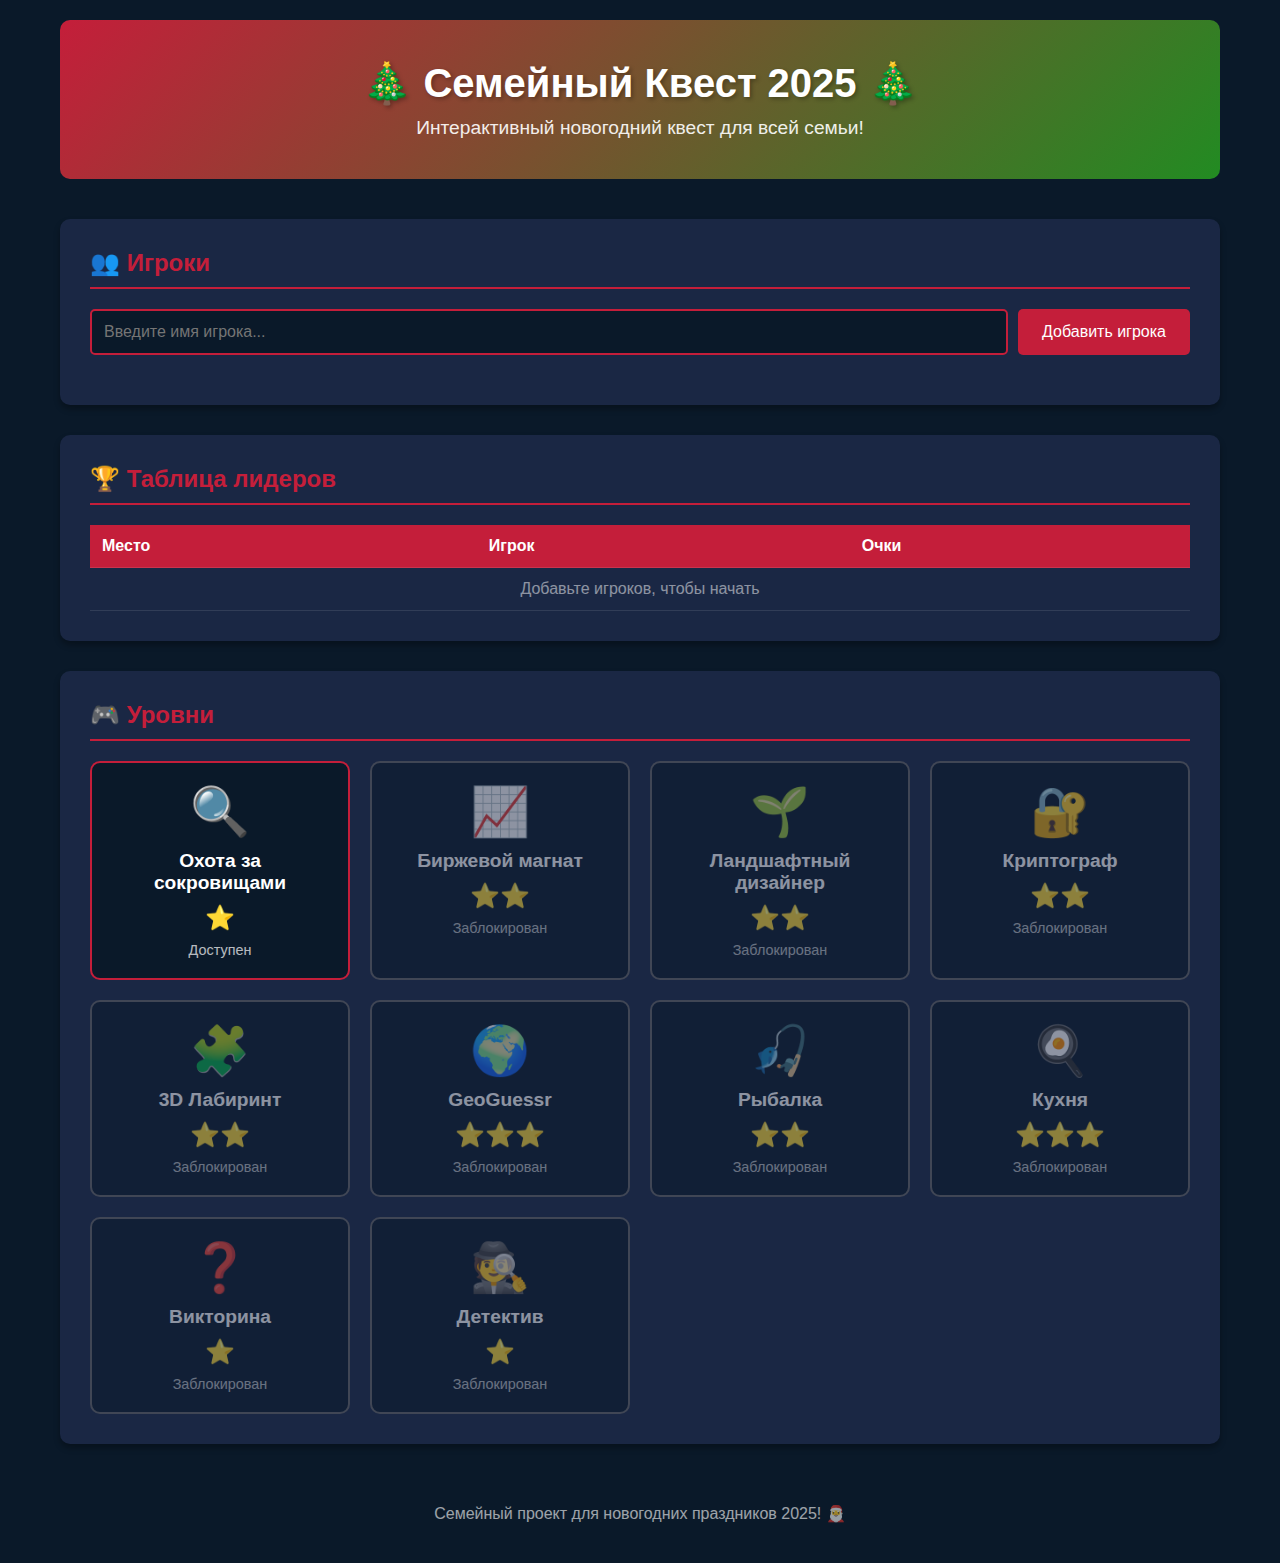
<file: index.html>
<!DOCTYPE html>
<html lang="ru">
<head>
  <meta charset="UTF-8">
  <meta name="viewport" content="width=device-width, initial-scale=1.0">
  <title>🎄 Семейный Новогодний Квест 2025</title>
  <link rel="stylesheet" href="css/main.css">
  <link rel="stylesheet" href="css/animations.css">
  <link rel="stylesheet" href="css/themes/new-year.css">
  <style>
    .container {
      max-width: 1200px;
      margin: 0 auto;
      padding: 20px;
    }

    header {
      text-align: center;
      padding: 40px 20px;
      background: linear-gradient(135deg, var(--primary-color), var(--secondary-color));
      margin-bottom: 40px;
      border-radius: 10px;
    }

    header h1 {
      font-size: 2.5rem;
      margin-bottom: 10px;
      text-shadow: 2px 2px 4px rgba(0, 0, 0, 0.3);
    }

    header p {
      font-size: 1.2rem;
      opacity: 0.9;
    }

    .section {
      background: var(--card-background);
      padding: 30px;
      margin-bottom: 30px;
      border-radius: 10px;
      box-shadow: 0 4px 6px rgba(0, 0, 0, 0.3);
    }

    .section h2 {
      margin-bottom: 20px;
      color: var(--primary-color);
      border-bottom: 2px solid var(--primary-color);
      padding-bottom: 10px;
    }

    /* Управление игроками */
    .player-controls {
      display: flex;
      gap: 10px;
      margin-bottom: 20px;
    }

    .player-controls input {
      flex: 1;
      padding: 12px;
      background: var(--background-color);
      border: 2px solid var(--primary-color);
      color: var(--text-color);
      border-radius: 5px;
      font-size: 1rem;
    }

    .player-controls button {
      padding: 12px 24px;
      background: var(--primary-color);
      border: none;
      color: var(--text-color);
      border-radius: 5px;
      cursor: pointer;
      font-size: 1rem;
      transition: all 0.3s;
    }

    .player-controls button:hover {
      background: #a01729;
      transform: translateY(-2px);
    }

    #player-list {
      display: flex;
      flex-wrap: wrap;
      gap: 10px;
    }

    .player-tag {
      background: var(--secondary-color);
      padding: 8px 16px;
      border-radius: 20px;
      display: flex;
      align-items: center;
      gap: 10px;
    }

    .player-tag button {
      background: rgba(255, 255, 255, 0.2);
      border: none;
      color: var(--text-color);
      border-radius: 50%;
      width: 24px;
      height: 24px;
      cursor: pointer;
      display: flex;
      align-items: center;
      justify-content: center;
    }

    .player-tag button:hover {
      background: rgba(255, 255, 255, 0.4);
    }

    /* Таблица лидеров */
    .leaderboard-table {
      width: 100%;
      border-collapse: collapse;
    }

    .leaderboard-table th,
    .leaderboard-table td {
      padding: 12px;
      text-align: left;
      border-bottom: 1px solid rgba(255, 255, 255, 0.1);
    }

    .leaderboard-table th {
      background: var(--primary-color);
      font-weight: bold;
    }

    .leaderboard-table tr:hover {
      background: rgba(255, 255, 255, 0.05);
    }

    /* Сетка уровней */
    .levels-grid {
      display: grid;
      grid-template-columns: repeat(auto-fill, minmax(250px, 1fr));
      gap: 20px;
    }

    .level-card {
      background: var(--background-color);
      border: 2px solid var(--primary-color);
      border-radius: 10px;
      padding: 20px;
      text-decoration: none;
      color: var(--text-color);
      transition: all 0.3s;
      position: relative;
      overflow: hidden;
    }

    .level-card:hover {
      transform: translateY(-5px);
      box-shadow: 0 8px 16px rgba(196, 30, 58, 0.3);
      animation: glow 2s infinite;
    }

    .level-card.locked {
      opacity: 0.5;
      cursor: not-allowed;
      border-color: #666;
    }

    .level-card.locked:hover {
      transform: none;
      animation: none;
    }

    .level-icon {
      font-size: 3rem;
      text-align: center;
      margin-bottom: 10px;
    }

    .level-name {
      font-size: 1.2rem;
      font-weight: bold;
      text-align: center;
      margin-bottom: 10px;
    }

    .level-difficulty {
      text-align: center;
      font-size: 1.5rem;
      margin-bottom: 10px;
    }

    .level-status {
      text-align: center;
      font-size: 0.9rem;
      opacity: 0.7;
    }

    footer {
      text-align: center;
      padding: 20px;
      margin-top: 40px;
      opacity: 0.6;
    }
  </style>
</head>
<body>
  <div class="container">
    <header>
      <h1>🎄 Семейный Квест 2025 🎄</h1>
      <p>Интерактивный новогодний квест для всей семьи!</p>
    </header>

    <!-- Управление игроками -->
    <section class="section">
      <h2>👥 Игроки</h2>
      <div class="player-controls">
        <input type="text" id="player-name-input" placeholder="Введите имя игрока..." />
        <button id="add-player-btn">Добавить игрока</button>
      </div>
      <div id="player-list"></div>
    </section>

    <!-- Таблица лидеров -->
    <section class="section">
      <h2>🏆 Таблица лидеров</h2>
      <table class="leaderboard-table">
        <thead>
          <tr>
            <th>Место</th>
            <th>Игрок</th>
            <th>Очки</th>
          </tr>
        </thead>
        <tbody id="leaderboard-body">
          <tr>
            <td colspan="3" style="text-align: center; opacity: 0.5;">Добавьте игроков, чтобы начать</td>
          </tr>
        </tbody>
      </table>
    </section>

    <!-- Уровни -->
    <section class="section">
      <h2>🎮 Уровни</h2>
      <div class="levels-grid" id="levels-grid"></div>
    </section>

    <footer>
      <p>Семейный проект для новогодних праздников 2025! 🎅</p>
    </footer>
  </div>

  <script src="js/core/storage.js"></script>
  <script src="js/core/players.js"></script>
  <script src="js/core/leaderboard.js"></script>
  <script src="js/core/app.js"></script>
  <script>
    // Загрузка данных уровней
    fetch('assets/data/levels.json')
      .then(response => response.json())
      .then(data => {
        const levelsGrid = document.getElementById('levels-grid');
        data.levels.forEach(level => {
          const card = document.createElement('a');
          card.href = level.status === 'available' ? `levels/level${level.id}-${level.slug}.html` : '#';
          card.className = `level-card ${level.status}`;
          
          const stars = '⭐'.repeat(level.difficulty);
          
          card.innerHTML = `
            <div class="level-icon">${level.icon}</div>
            <div class="level-name">${level.name}</div>
            <div class="level-difficulty">${stars}</div>
            <div class="level-status">${level.status === 'available' ? 'Доступен' : 'Заблокирован'}</div>
          `;
          
          if (level.status === 'locked') {
            card.addEventListener('click', (e) => e.preventDefault());
          }
          
          levelsGrid.appendChild(card);
        });
      })
      .catch(error => console.error('Ошибка загрузки уровней:', error));

    // Управление игроками
    const playerNameInput = document.getElementById('player-name-input');
    const addPlayerBtn = document.getElementById('add-player-btn');
    const playerList = document.getElementById('player-list');

    function renderPlayers() {
      playerList.innerHTML = '';
      Players.list.forEach(player => {
        const tag = document.createElement('div');
        tag.className = 'player-tag';
        tag.innerHTML = `
          <span>${player.name}</span>
          <button onclick="removePlayer('${player.name}')">×</button>
        `;
        playerList.appendChild(tag);
      });
      Leaderboard.render();
    }

    function removePlayer(name) {
      Players.remove(name);
      renderPlayers();
    }

    addPlayerBtn.addEventListener('click', () => {
      const name = playerNameInput.value.trim();
      if (name) {
        Players.add(name);
        playerNameInput.value = '';
        renderPlayers();
      }
    });

    playerNameInput.addEventListener('keypress', (e) => {
      if (e.key === 'Enter') {
        addPlayerBtn.click();
      }
    });

    // Обновленная таблица лидеров
    Leaderboard.render = function() {
      const leaderboardBody = document.getElementById('leaderboard-body');
      const players = Players.list.sort((a, b) => b.score - a.score);
      
      if (players.length === 0) {
        leaderboardBody.innerHTML = '<tr><td colspan="3" style="text-align: center; opacity: 0.5;">Добавьте игроков, чтобы начать</td></tr>';
        return;
      }
      
      leaderboardBody.innerHTML = players.map((player, index) => `
        <tr>
          <td>${index + 1}</td>
          <td>${player.name}</td>
          <td>${player.score}</td>
        </tr>
      `).join('');
    };

    // Инициализация при загрузке
    renderPlayers();
  </script>
</body>
</html>
</file>
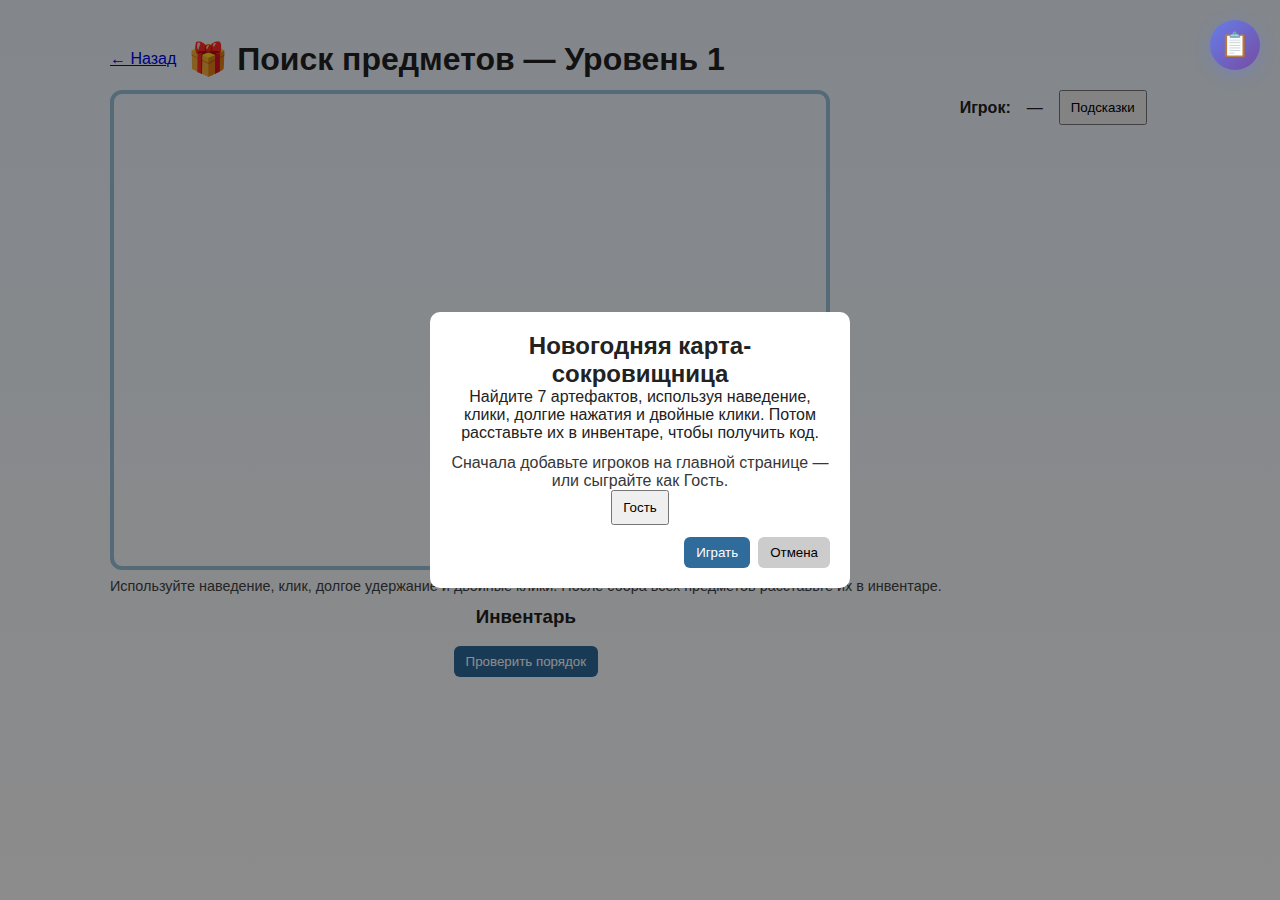
<file: levels/level1-treasure.html>
<!DOCTYPE html>
<html lang="ru">
<head>
    <meta charset="UTF-8">
    <meta name="viewport" content="width=device-width, initial-scale=1.0">
    <title>Уровень 1 — Поиск предметов</title>
    <link rel="stylesheet" href="../css/main.css">
    <style>
        /* Минимальные стили для уровня */
        body {
            font-family: sans-serif;
            background: linear-gradient(#eef6ff, #fff);
            color: #222;
            padding: 20px;
        }

        .game-wrap {
            max-width: 1000px;
            margin: 0 auto;
        }

        .hud {
            display: flex;
            gap: 16px;
            justify-content: space-between;
            align-items: center;
            margin-bottom: 12px;
        }

        .scene-wrap {
            position: relative;
            width: 720px;
            height: 480px;
            border-radius: 12px;
            overflow: hidden;
            background-size: cover;
            background-position: center;
            border: 4px solid #9cc1d9;
        }

        .hotspot {
            position: absolute;
            width: 80px;
            height: 80px;
            border-radius: 8px;
            cursor: pointer;
            transition: transform 0.18s, box-shadow 0.18s, opacity 0.18s;
        }

        .hotspot.hovered {
            transform: scale(1.06);
            box-shadow: 0 6px 18px rgba(0, 0, 0, 0.25);
            opacity: 1;
        }

        .hotspot.revealed::after {
            content: attr(data-icon);
            position: absolute;
            left: 50%;
            top: 50%;
            transform: translate(-50%, -50%);
            font-size: 28px;
            pointer-events: none;
        }

        .inventory {
            display: flex;
            gap: 8px;
            margin-top: 12px;
            align-items: center;
        }

        .slot {
            width: 88px;
            height: 88px;
            border: 2px dashed #b8d7e6;
            border-radius: 8px;
            display: flex;
            align-items: center;
            justify-content: center;
            background: #fff;
            cursor: pointer;
            transition: transform 0.25s;
            position: relative;
        }

        .slot.selected {
            outline: 3px solid #ffd36b;
            transform: scale(1.03);
        }

        .slot.correct {
            box-shadow: 0 0 0 3px rgba(100, 255, 100, 0.18) inset;
        }

        .slot.wrong {
            animation: shake 0.45s;
        }

        @keyframes shake {
            0% {
                transform: translateX(0)
            }
            20% {
                transform: translateX(-6px)
            }
            60% {
                transform: translateX(6px)
            }
            100% {
                transform: translateX(0)
            }
        }

        .hint-panel {

            width: 320px;
            background: #fff;
            border-radius: 10px;
            padding: 12px;
            box-shadow: 0 8px 24px rgba(0, 0, 0, 0.25);
            display: none;
            z-index: 50;
        }

        .code-modal {
            position: fixed;
            left: 0;
            top: 0;
            right: 0;
            bottom: 0;
            display: flex;
            align-items: center;
            justify-content: center;
            background: rgba(0, 0, 0, 0.45);
        }

        .code-card {
            background: #fff;
            padding: 20px;
            border-radius: 10px;
            width: 420px;
            text-align: center;
        }

        .item-highlight {
            z-index: 60 !important;
            transform: scale(1.14) !important;
            box-shadow: 0 18px 44px rgba(255, 240, 120, 0.6) !important;
            opacity: 1 !important;
            pointer-events: auto !important;
        }

        .modal-content {
            background: white;
            padding: 40px;
            border-radius: 12px;
            max-width: 600px;
            width: 100%;
            box-shadow: 0 10px 40px rgba(0, 0, 0, 0.3);
            max-height: 80vh;
            overflow-y: auto;
        }

        .modal-content h3 {
            color: #667eea;
            margin-top: 20px;
            margin-bottom: 10px;
            font-size: 1.1em;
        }

        .modal-content p {
            color: #666;
            line-height: 1.6;
            margin-bottom: 10px;
        }

        .modal-header {
            display: flex;
            justify-content: space-between;
            align-items: center;
            margin-bottom: 20px;
            border-bottom: 2px solid #eee;
            padding-bottom: 15px;
        }

        .modal-header h2 {
            margin: 0;
            color: #333;
        }

        .modal-content ol, .modal-content ul {
            color: #666;
            margin-left: 20px;
            margin-bottom: 15px;
            line-height: 1.8;
        }

        .rules-button {
            width: 45px;
            height: 45px;
            font-size: 1.2em;
            top: 15px;
            right: 15px;
        }

        .rules-button {
            position: fixed;
            top: 20px;
            right: 20px;
            width: 50px;
            height: 50px;
            border-radius: 50%;
            background: linear-gradient(135deg, #667eea 0%, #764ba2 100%);
            border: none;
            color: white;
            font-size: 1.5em;
            cursor: pointer;
            box-shadow: 0 4px 15px rgba(102, 126, 234, 0.4);
            transition: all 0.3s ease;
            z-index: 999;
            display: flex;
            align-items: center;
            justify-content: center;
        }

        .modal {
            display: none;
            position: fixed;
            top: 0;
            left: 0;
            width: 100%;
            height: 100%;
            background: rgba(0, 0, 0, 0.5);
            justify-content: center;
            align-items: center;
            z-index: 1000;
            padding: 20px;
        }

        .rules-button:hover {
            transform: scale(1.1);
            box-shadow: 0 6px 20px rgba(102, 126, 234, 0.6);
        }

    </style>

</head>
<body>
<!-- ПОСТОЯННАЯ КНОПКА ПРАВИЛ -->
<button class="rules-button" id="rules-btn1" title="Показать правила">
    📋
</button>
<!-- МОДАЛ ПРАВИЛ -->
<div id="rules-modal" class="modal">
    <div class="modal-content">
        <div class="modal-header">
            <h2>📖 Правила игры</h2>
        </div>

        <h3>🎯 Цель игры</h3>
        <p>Найти 7 предметов на картинке, расставить их в нужном порядке в инвентаре и получить код для открытия
            след.уровня</p>

        <h3>😨 Что происходит?</h3>
        <ol>
            <li>Перед вами статическая картинка, на ней спрятаны 7 предметов (артефактов) и их не видно сразу
            </li>
            <li>Вы можете навести мышку на определённую область, которая подсвечивается при наведении(но это не всегда
                видно)
            </li>
            <li>Вы можете кликать на картинку, чтобы понять, есть ли в этой области предмет или нет</li>
            <li>Затем вам надо собрать предмет. Существует несколько видов взаимодействия(ниже)</li>
            <li>Когда собраны все предметы, то нужно менять их местами, чтобы получить правильную последовательность.
            </li>
            <li>Полученный код надо скопировать и вставить в поле следующего уровня</code></li>

        </ol>

        <h3>📋 Виды взаимодействия</h3>
        <ol>
            <li>
                Простой клик
            </li>
            <li>
                Двойной клик
            </li>
            <li>
                Долгое нажатие (удержание)
            </li>
            <li>
                Многократные клики (около 12)
            </li>
            <li>
                Движение мышкой (зажать левую кнопку и водить вверх-вниз)
                Движение, как буд-то ставите галочку
            </li>
        </ol>

        <h3>⚠️ Важные моменты</h3>
        <ul>
            <li>Есть 9 подсказок, по 1 на каждую область. Логика в них странная, но они должны помочь.</li>
            <li>При наведении на область меняется курсор</li>
            <li>Я не знаю, как это объяснить, но некоторые области надо "прочёсывать" мышкой, как будто вы что-то
                стираете или рисуете. Просто водите мышкой туда-сюда, пока не появится реакция.
            </li>

        </ul>
        <h3>Желаю успехов</h3>

    </div>
</div>

<div style="max-width:1100px;margin:0 auto;padding:20px;">
    <header style="display:flex;align-items:center;gap:12px;">
        <a href="../index.html" id="back-btn">← Назад</a>
        <h1>🎁 Поиск предметов — Уровень 1</h1>
    </header>

    <div style="display:flex;gap:18px;margin-top:12px;">
        <div>
            <div class="scene-wrap" id="scene" aria-label="Сцена уровня">
                <!-- overlay для режима "мамино зрение" -->
                <div id="vision-overlay" class="vision-overlay" aria-hidden="true"></div>
            </div>
            <p style="margin-top:8px; font-size:0.9rem; opacity:0.85;">Используйте наведение, клик, долгое удержание и
                двойные клики. После сбора всех предметов расставьте их в инвентаре.</p>

            <!-- ИНВЕНТАРЬ: перенёс под картинку -->
            <h3 style="margin-top:12px; text-align:center;">Инвентарь</h3>
            <div class="inventory" id="inventory"
                 style="display:flex;gap:8px;justify-content:center;flex-wrap:wrap;margin-top:8px;"></div>
            <div style="display:flex;gap:8px;justify-content:center;margin-top:10px;">
                <button id="check-order"
                        style="padding:8px 12px;background:#2f6b9b;color:#fff;border-radius:6px;border:none;">Проверить
                    порядок
                </button>
            </div>
        </div>

        <div style="flex:1;">
            <div style="display:flex;gap:8px;align-items:center;margin-bottom:10px;">
                <strong>Игрок:</strong> <span id="current-player" style="margin-left:8px;">—</span>
                <button id="hint-toggle" title="Подсказки" style="margin-left:8px;padding:8px 10px;">Подсказки</button>
            </div>


            <div class="hint-panel" id="hint-panel">
                <h4>Подсказки</h4>
                <div id="hint-text" style="min-height:56px;opacity:0.95"></div>
                <div style="margin-top:12px;display:flex;gap:8px;justify-content:flex-end;">
                    <button id="hint-next" style="padding:6px 10px;">Следующая</button>
                </div>
            </div>
            <div id="puzzle-info" style="margin-top:40px; font-size:0.95rem; opacity:0.9;"></div>
        </div>
    </div>
</div>

<!-- Стартовый модал: дисклеймер + выбор игрока кнопками -->
<div id="start-modal" class="code-modal" style="display:none;">
    <div class="code-card">
        <h2>Новогодняя карта-сокровищница</h2>
        <p>Найдите 7 артефактов, используя наведение, клики, долгие нажатия и двойные клики. Потом расставьте их в
            инвентаре, чтобы получить код.</p>
        <div style="margin:12px 0;">
            <div id="player-list-buttons" style="display:flex;flex-wrap:wrap;gap:8px;justify-content:center;">
                <!-- кнопки игроков будут сгенерированы из localStorage через Players.list -->
                <!-- если Players.list пуст — будет подсказка -->
            </div>
        </div>

        <div style="display:flex;gap:8px;justify-content:flex-end;margin-top:8px;">
            <button id="start-play"
                    style="padding:8px 12px;background:#2f6b9b;color:#fff;border-radius:6px;border:none;">Играть
            </button>
            <button id="close-start" style="padding:8px 12px;background:#ccc;border-radius:6px;border:none;">Отмена
            </button>
        </div>
    </div>
</div>

<!-- Модал с кодом -->
<div id="final-modal" class="code-modal" style="display:none;">
    <div class="code-card">
        <h3>Ключ</h3>
        <p id="final-text" style="font-weight:bold;font-size:1.2rem;"></p>
        <p id="final-points" style="font-size:1rem; margin-top:8px; opacity:0.95;"></p>
        <p style="opacity:0.9;">Запомните этот код и введите его на главной странице, чтобы открыть следующий
            уровень.</p>
        <div style="display:flex;gap:8px;justify-content:center;margin-top:12px;">
            <button id="to-menu" style="padding:8px 12px;background:#8b1f2d;color:#fff;border-radius:6px;border:none;">
                Вернуться в меню
            </button>
        </div>
    </div>
</div>

<script src="../js/core/storage.js"></script>
<script src="../js/core/players.js"></script>
<script src="../js/levels/level1-treasure.js"></script>
<script>
    // === УПРАВЛЕНИЕ МОДАЛОМ ПРАВИЛ ===
    const openRulesBtn = document.getElementById('rules-btn1');
    const rulesModal = document.getElementById('rules-modal');
    const hintPanel = document.getElementById('hint-panel');

    if (openRulesBtn && rulesModal) {
        openRulesBtn.addEventListener('click', () => {
            rulesModal.style.display = 'flex'; // или 'block' — как у остальных модалок
        });
    }
    // Закрытие по клику на фон
    if (rulesModal) {
        rulesModal.addEventListener('click', (e) => {
            if (e.target === rulesModal) {
                rulesModal.style.display = 'none';
            }
        });
    }
    if (hintPanel) {
        rulesModal.addEventListener('click', (e) => {
            if (e.target === rulesModal) {
                rulesModal.style.display = 'none';
            }
        });
    }


</script>
</body>
</html>
</file>
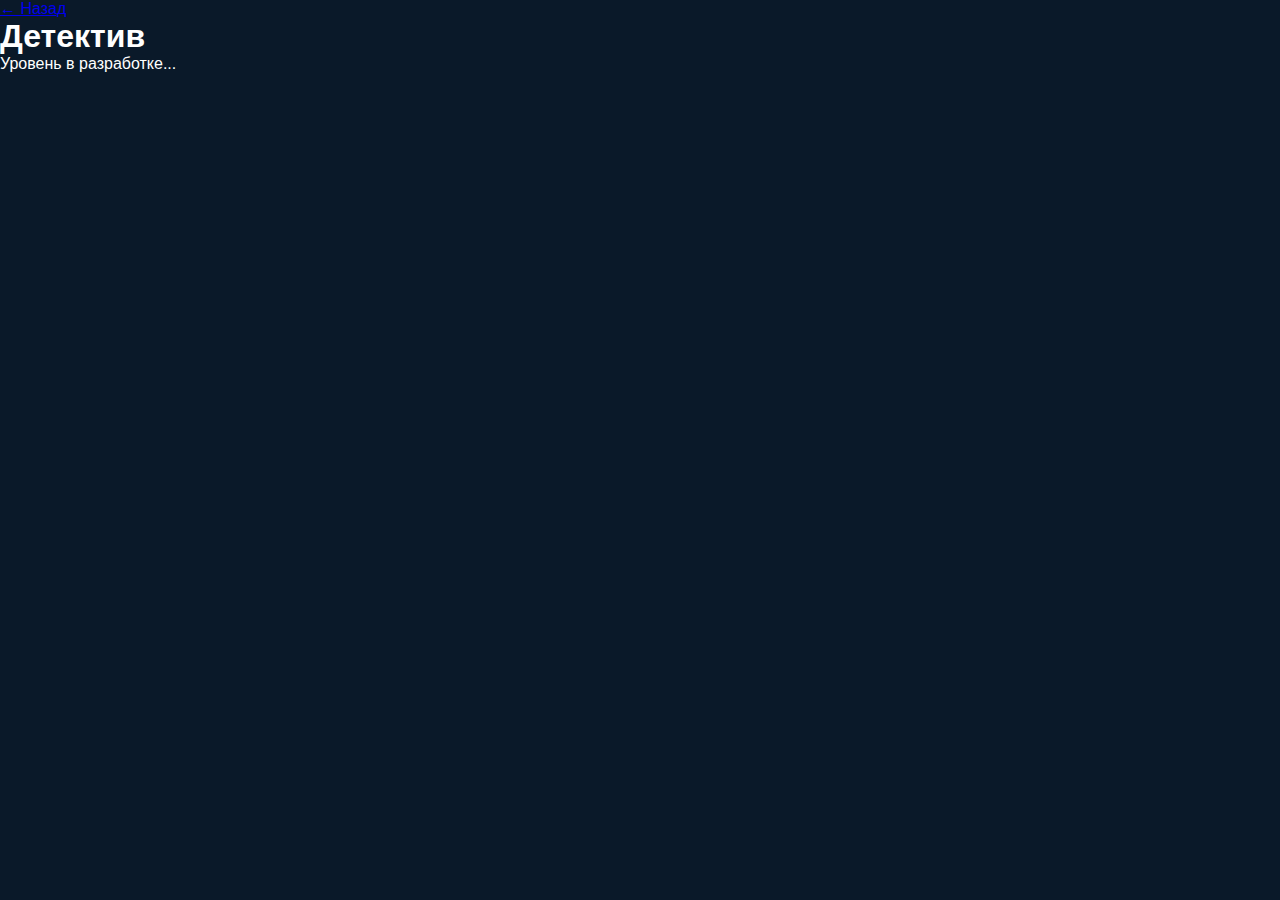
<file: levels/level10-detective.html>
<!DOCTYPE html>
<html lang="ru">
<head>
  <meta charset="UTF-8">
  <meta name="viewport" content="width=device-width, initial-scale=1.0">
  <title>Уровень 10 — Детектив | Семейный Квест</title>
  <link rel="stylesheet" href="../css/main.css">
</head>
<body>
  <header>
    <a href="../index.html">← Назад</a>
    <h1>Детектив</h1>
  </header>
  <main>
    <p>Уровень в разработке...</p>
  </main>
  <script src="../js/core/storage.js"></script>
  <script src="../js/levels/level10-detective.js"></script>
</body>
</html>
</file>
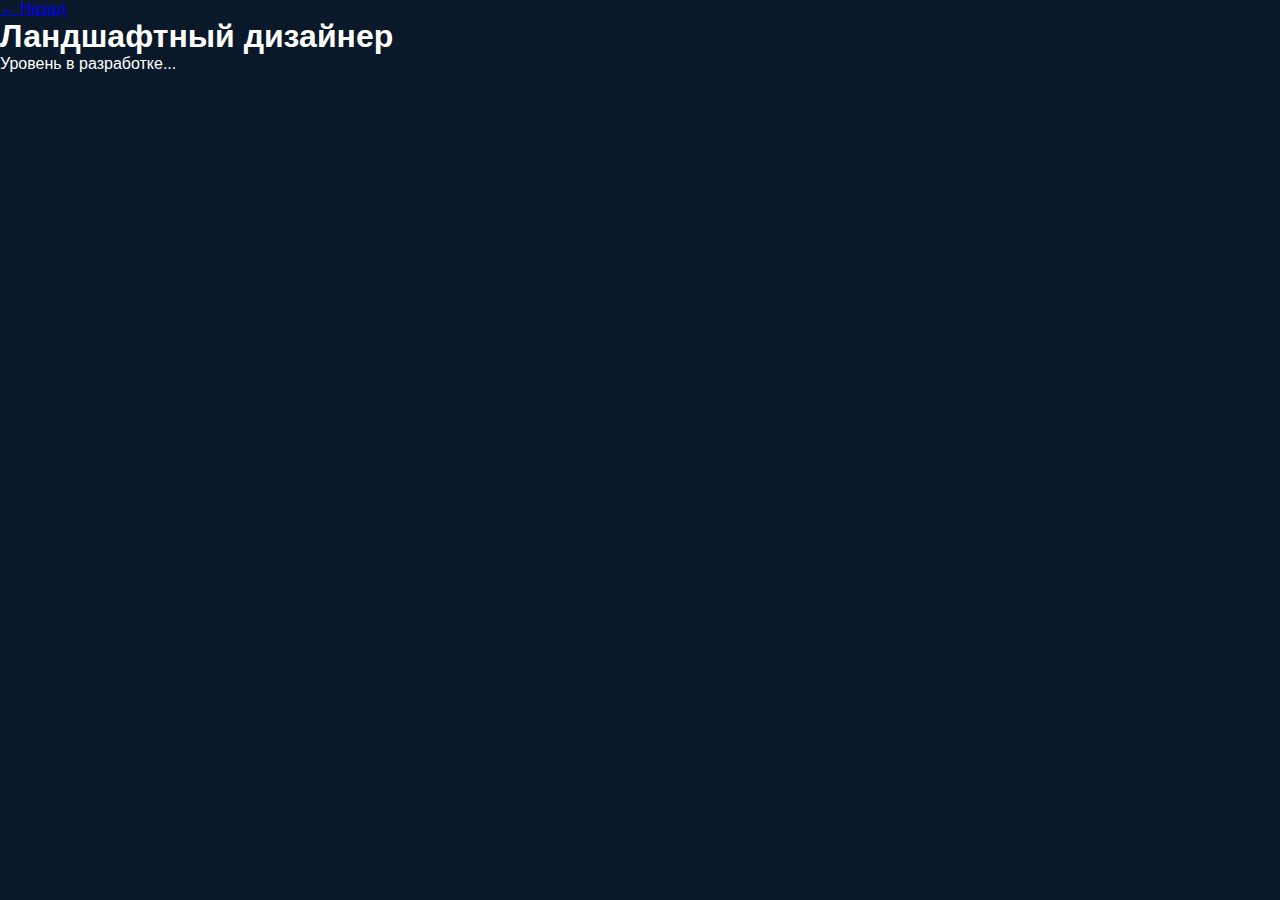
<file: levels/level3-garden.html>
<!DOCTYPE html>
<html lang="ru">
<head>
  <meta charset="UTF-8">
  <meta name="viewport" content="width=device-width, initial-scale=1.0">
  <title>Уровень 3 — Ландшафтный дизайнер | Семейный Квест</title>
  <link rel="stylesheet" href="../css/main.css">
</head>
<body>
  <header>
    <a href="../index.html">← Назад</a>
    <h1>Ландшафтный дизайнер</h1>
  </header>
  <main>
    <p>Уровень в разработке...</p>
  </main>
  <script src="../js/core/storage.js"></script>
  <script src="../js/levels/level3-garden.js"></script>
</body>
</html>
</file>
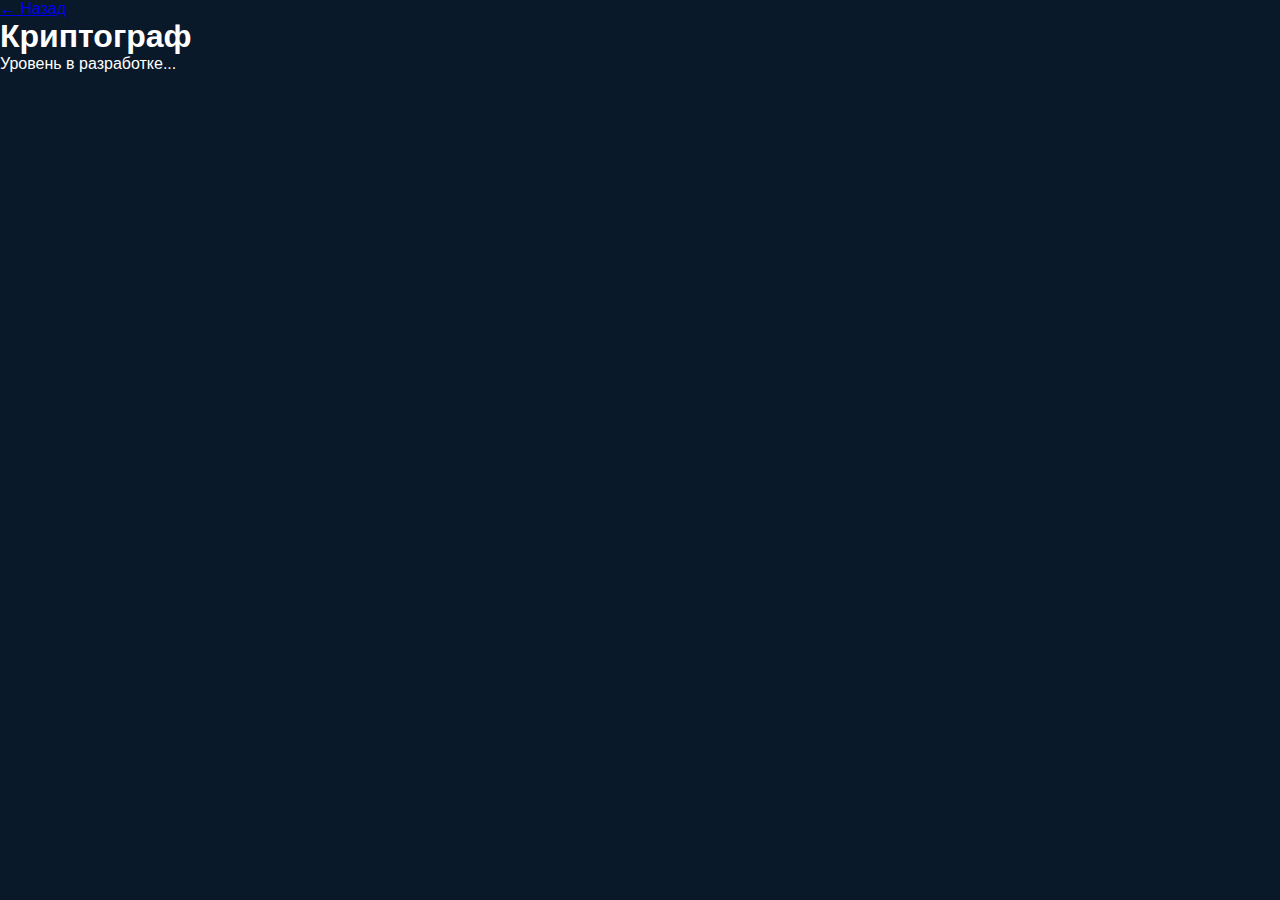
<file: levels/level4-crypto.html>
<!DOCTYPE html>
<html lang="ru">
<head>
  <meta charset="UTF-8">
  <meta name="viewport" content="width=device-width, initial-scale=1.0">
  <title>Уровень 4 — Криптограф | Семейный Квест</title>
  <link rel="stylesheet" href="../css/main.css">
</head>
<body>
  <header>
    <a href="../index.html">← Назад</a>
    <h1>Криптограф</h1>
  </header>
  <main>
    <p>Уровень в разработке...</p>
  </main>
  <script src="../js/core/storage.js"></script>
  <script src="../js/levels/level4-crypto.js"></script>
</body>
</html>
</file>
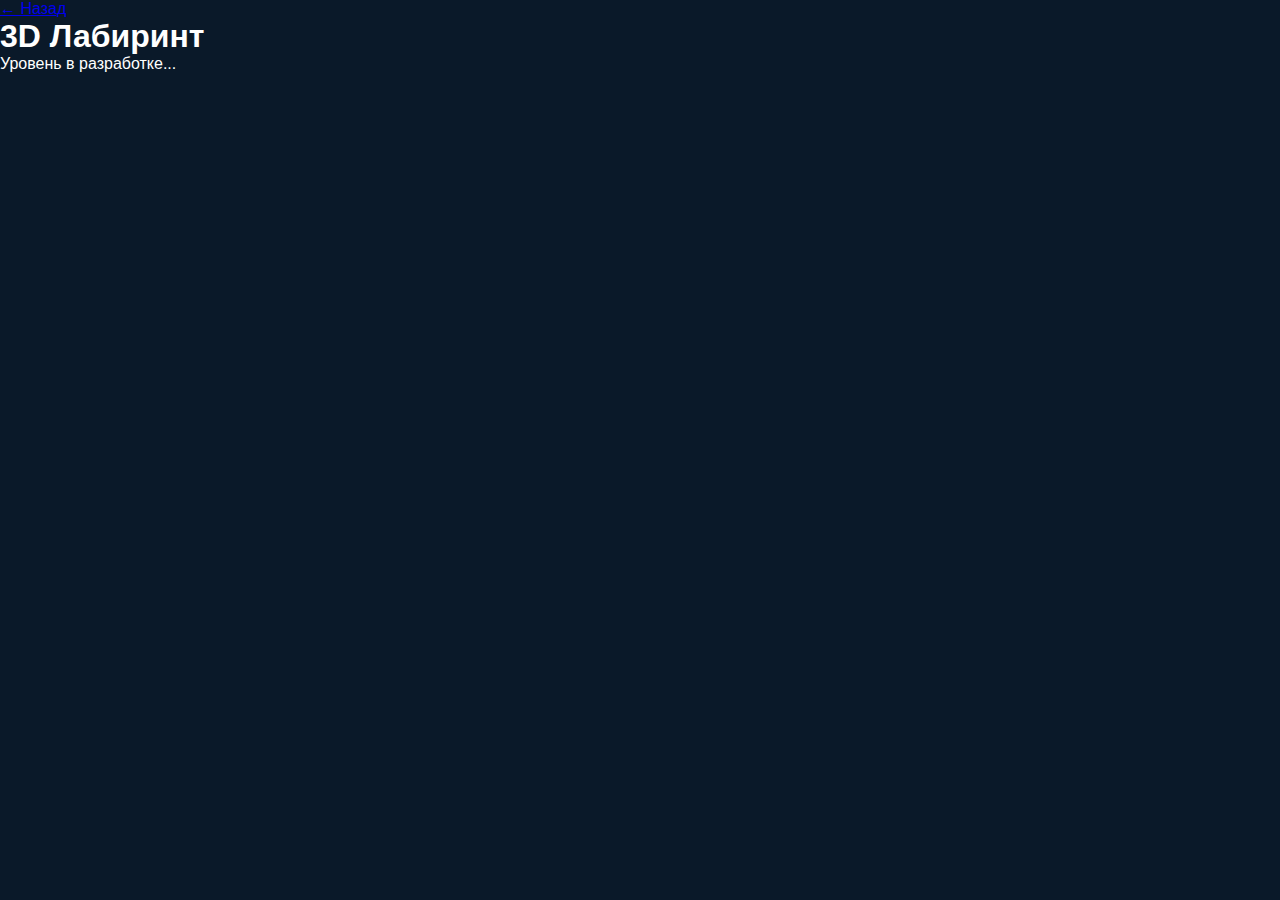
<file: levels/level5-maze.html>
<!DOCTYPE html>
<html lang="ru">
<head>
  <meta charset="UTF-8">
  <meta name="viewport" content="width=device-width, initial-scale=1.0">
  <title>Уровень 5 — 3D Лабиринт | Семейный Квест</title>
  <link rel="stylesheet" href="../css/main.css">
</head>
<body>
  <header>
    <a href="../index.html">← Назад</a>
    <h1>3D Лабиринт</h1>
  </header>
  <main>
    <p>Уровень в разработке...</p>
  </main>
  <script src="../js/core/storage.js"></script>
  <script src="../js/levels/level5-maze.js"></script>
</body>
</html>
</file>
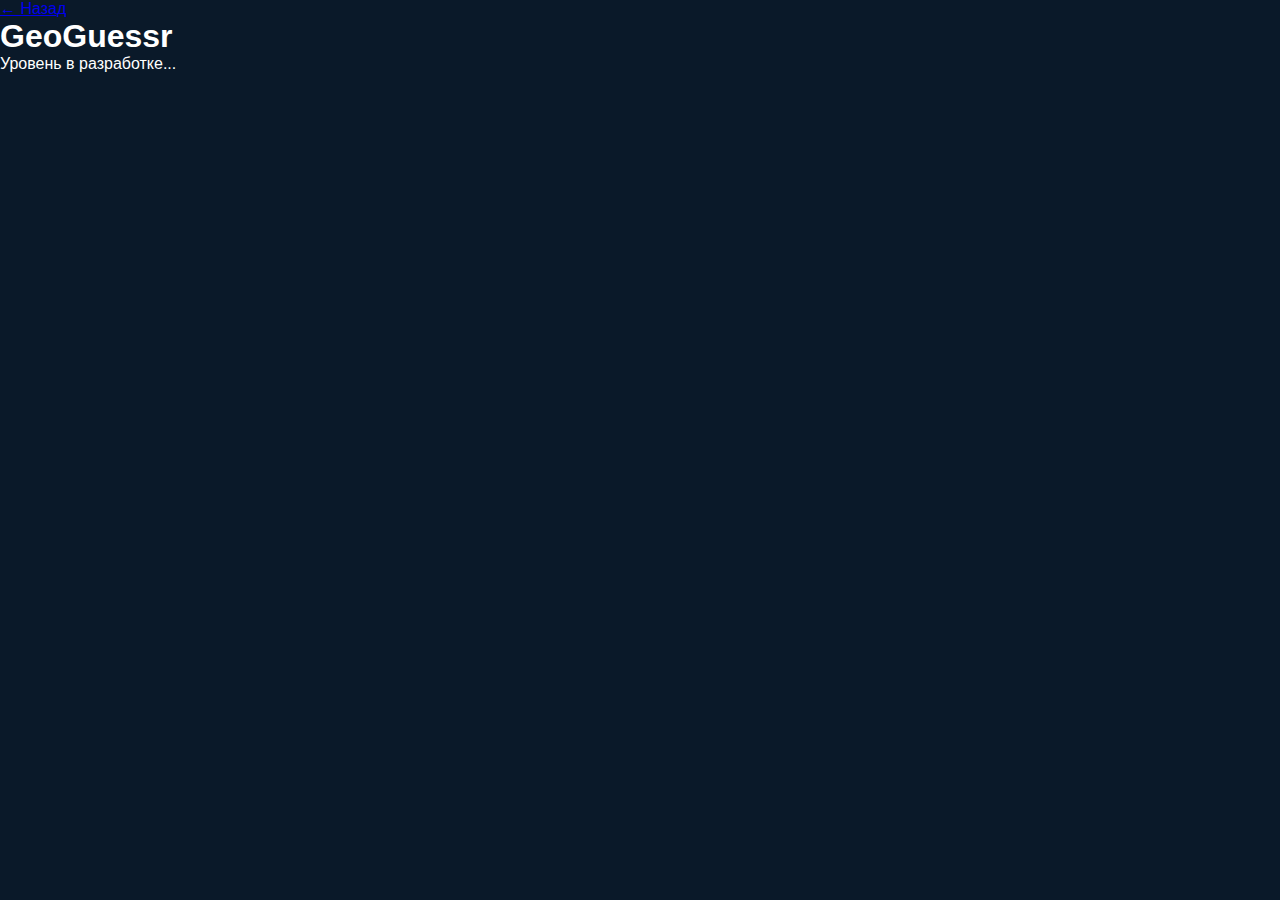
<file: levels/level6-geoguessr.html>
<!DOCTYPE html>
<html lang="ru">
<head>
  <meta charset="UTF-8">
  <meta name="viewport" content="width=device-width, initial-scale=1.0">
  <title>Уровень 6 — GeoGuessr | Семейный Квест</title>
  <link rel="stylesheet" href="../css/main.css">
</head>
<body>
  <header>
    <a href="../index.html">← Назад</a>
    <h1>GeoGuessr</h1>
  </header>
  <main>
    <p>Уровень в разработке...</p>
  </main>
  <script src="../js/core/storage.js"></script>
  <script src="../js/levels/level6-geoguessr.js"></script>
</body>
</html>
</file>
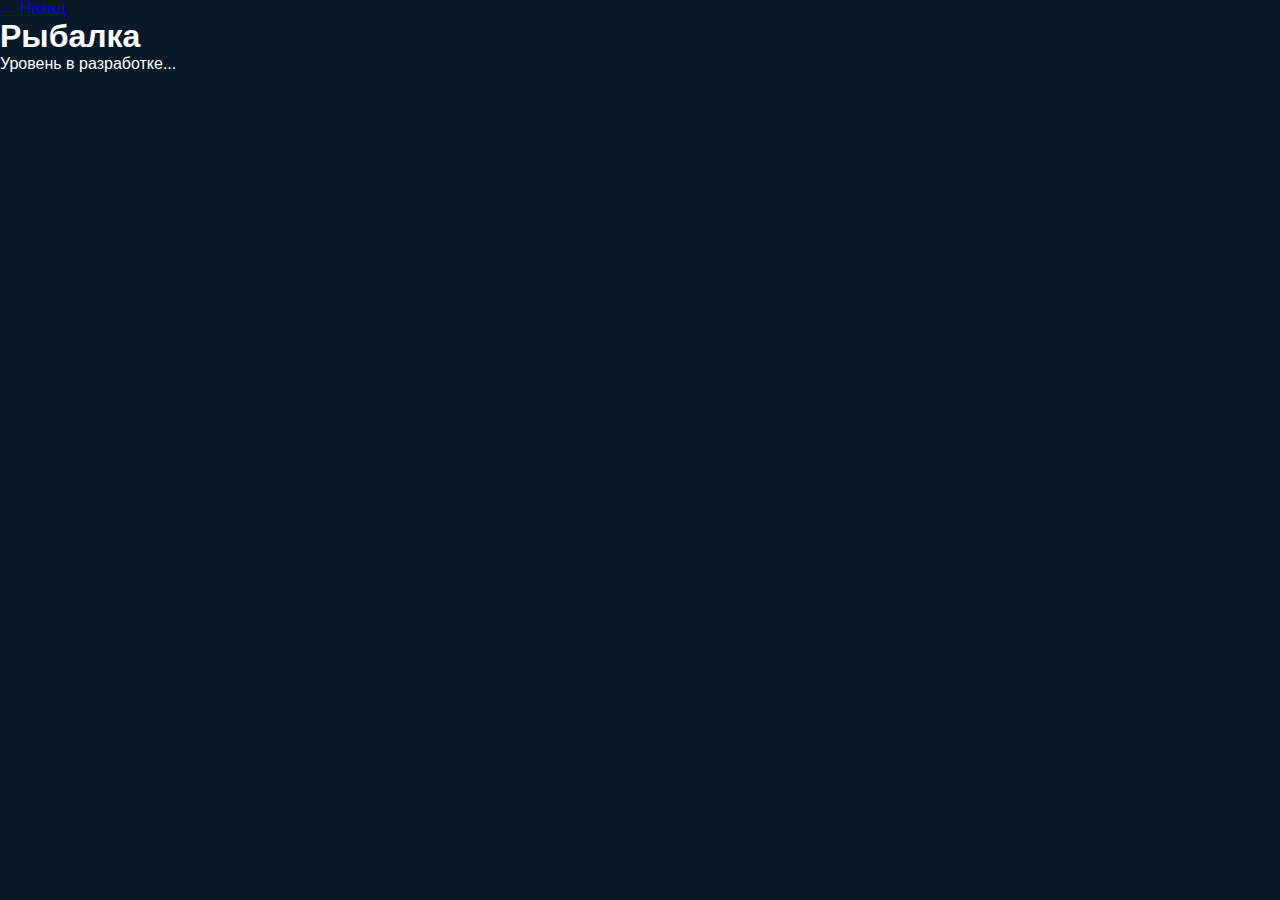
<file: levels/level7-fishing.html>
<!DOCTYPE html>
<html lang="ru">
<head>
  <meta charset="UTF-8">
  <meta name="viewport" content="width=device-width, initial-scale=1.0">
  <title>Уровень 7 — Рыбалка | Семейный Квест</title>
  <link rel="stylesheet" href="../css/main.css">
</head>
<body>
  <header>
    <a href="../index.html">← Назад</a>
    <h1>Рыбалка</h1>
  </header>
  <main>
    <p>Уровень в разработке...</p>
  </main>
  <script src="../js/core/storage.js"></script>
  <script src="../js/levels/level7-fishing.js"></script>
</body>
</html>
</file>
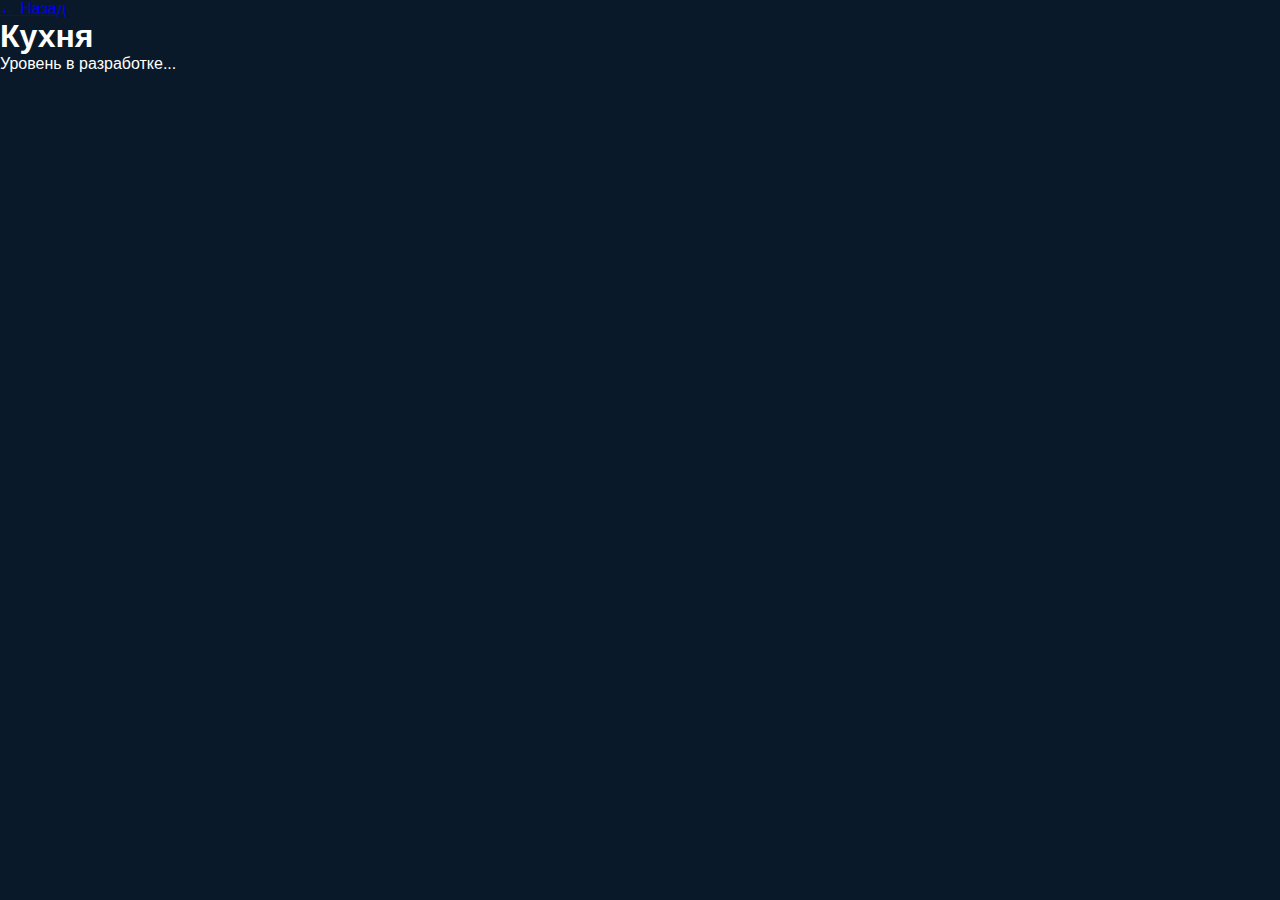
<file: levels/level8-kitchen.html>
<!DOCTYPE html>
<html lang="ru">
<head>
  <meta charset="UTF-8">
  <meta name="viewport" content="width=device-width, initial-scale=1.0">
  <title>Уровень 8 — Кухня | Семейный Квест</title>
  <link rel="stylesheet" href="../css/main.css">
</head>
<body>
  <header>
    <a href="../index.html">← Назад</a>
    <h1>Кухня</h1>
  </header>
  <main>
    <p>Уровень в разработке...</p>
  </main>
  <script src="../js/core/storage.js"></script>
  <script src="../js/levels/level8-kitchen.js"></script>
</body>
</html>
</file>
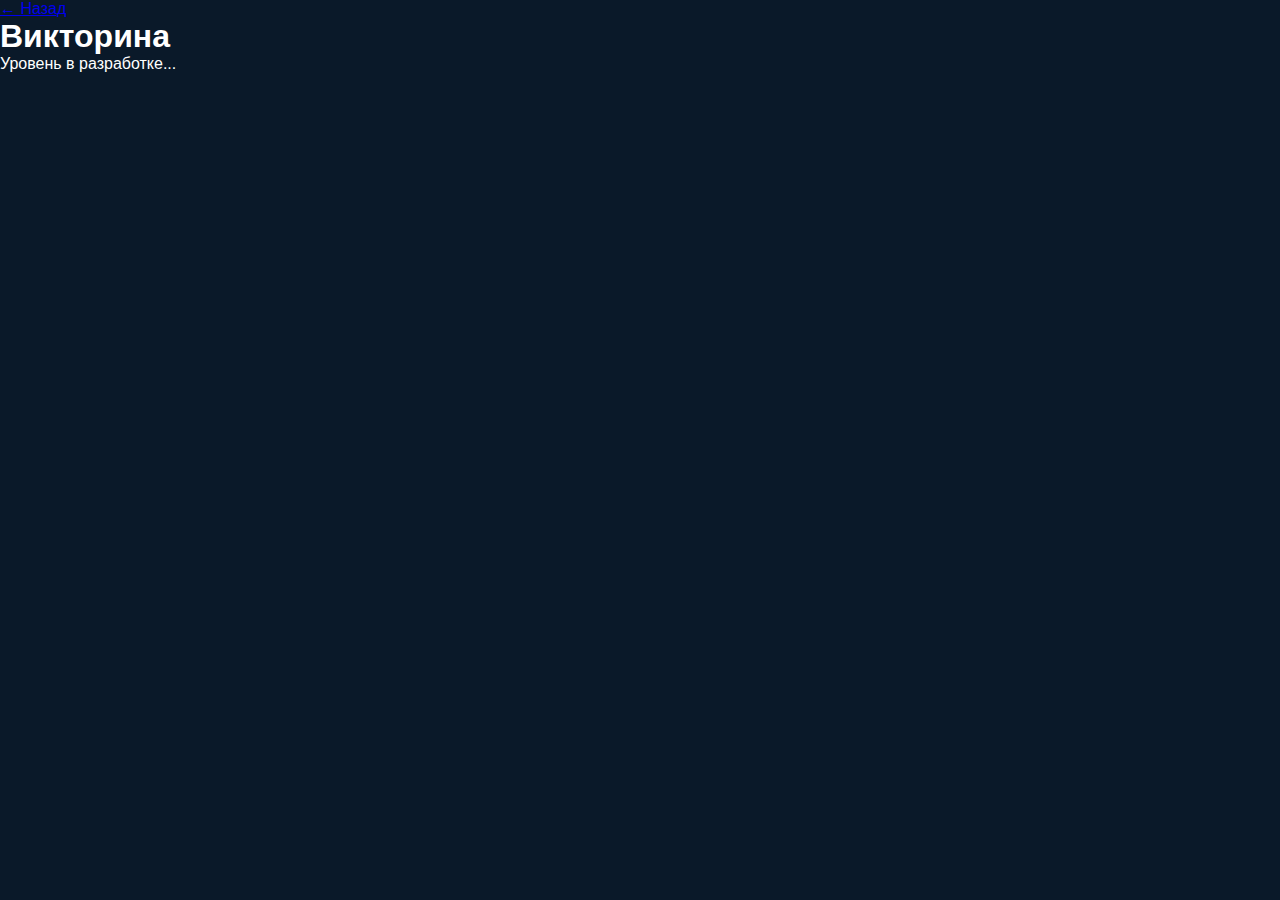
<file: levels/level9-quiz.html>
<!DOCTYPE html>
<html lang="ru">
<head>
  <meta charset="UTF-8">
  <meta name="viewport" content="width=device-width, initial-scale=1.0">
  <title>Уровень 9 — Викторина | Семейный Квест</title>
  <link rel="stylesheet" href="../css/main.css">
</head>
<body>
  <header>
    <a href="../index.html">← Назад</a>
    <h1>Викторина</h1>
  </header>
  <main>
    <p>Уровень в разработке...</p>
  </main>
  <script src="../js/core/storage.js"></script>
  <script src="../js/levels/level9-quiz.js"></script>
</body>
</html>
</file>
<file: css/main.css>
/* Основные стили квеста */
:root {
  --primary-color: #c41e3a;
  --secondary-color: #228b22;
  --background-color: #0a1929;
  --text-color: #ffffff;
  --card-background: #1a2744;
}

* {
  margin: 0;
  padding: 0;
  box-sizing: border-box;
}

body {
  font-family: 'Segoe UI', Tahoma, Geneva, Verdana, sans-serif;
  background-color: var(--background-color);
  color: var(--text-color);
  min-height: 100vh;
}
</file>
<file: css/animations.css>
/* Анимации */
@keyframes snowfall {
  0% { transform: translateY(-10px) rotate(0deg); opacity: 1; }
  100% { transform: translateY(100vh) rotate(360deg); opacity: 0.3; }
}

@keyframes glow {
  0%, 100% { box-shadow: 0 0 5px var(--primary-color); }
  50% { box-shadow: 0 0 20px var(--primary-color); }
}
</file>
<file: css/themes/new-year.css>
/* Новогодняя тема */
.snowflake {
  position: fixed;
  color: white;
  font-size: 1.5rem;
  animation: snowfall 10s linear infinite;
}
</file>
